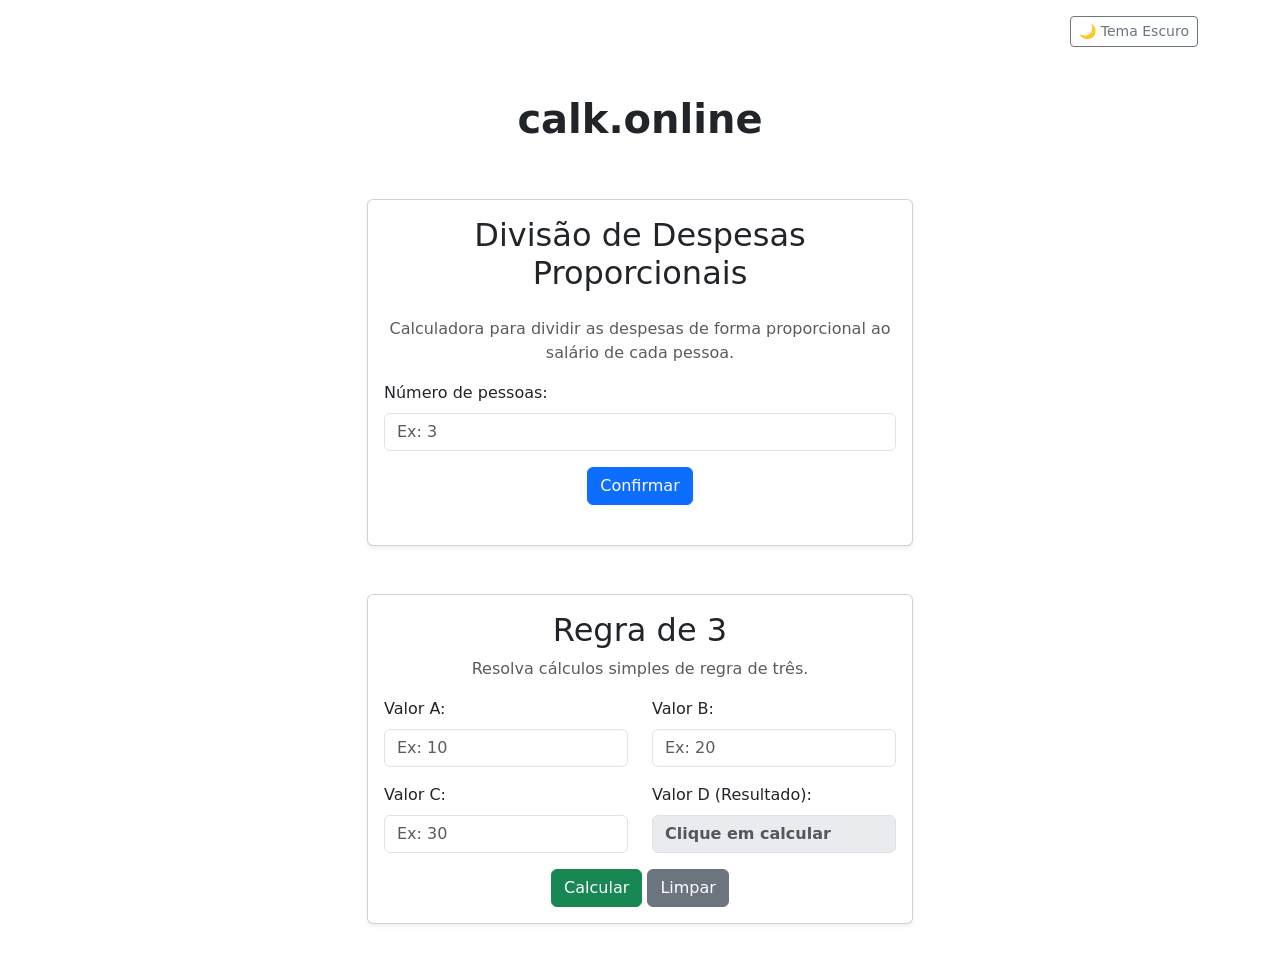
<file: index.html>
<!DOCTYPE html>
<html lang="pt-BR">
<head>
    <meta charset="UTF-8">
    <meta name="viewport" content="width=device-width, initial-scale=1.0">
    <title>Calk - Calculadora Online</title>
    <!-- Link para o Bootstrap 5.3.3 -->
    <link href="https://cdn.jsdelivr.net/npm/bootstrap@5.3.3/dist/css/bootstrap.min.css" rel="stylesheet">
    <style>
        body.dark-mode {
            background-color: #212529;
            color: #f8f9fa !important;
            p {
                color: #f8f9fa !important;
            }
            /* Estilo padrão para todos os inputs no dark mode */
            input,
            textarea,
            select {
                background-color: #343a40; /* Fundo escuro */
                color: #f8f9fa; /* Texto branco */
                border: 1px solid #495057; /* Borda cinza escura */
                outline: none; /* Remove borda de foco padrão */
            }

            /* Placeholder no dark mode */
            input::placeholder,
            textarea::placeholder {
                color: #adb5bd; /* Placeholder cinza claro */
                opacity: 1; /* Garante visibilidade do placeholder */
            }

            /* Texto ao digitar no dark mode */
            input:focus,
            textarea:focus {
                background-color: #495057; /* Fundo mais escuro ao focar */
                color: #f8f9fa; /* Texto branco */
                border-color: #f8f9fa; /* Borda clara no foco */
                box-shadow: 0 0 0 0.25rem rgba(248, 249, 250, 0.25); /* Glow suave */
            }

            /* Hover no dark mode */
            input:hover,
            textarea:hover,
            select:hover {
                background-color: #3c434a; /* Fundo ligeiramente mais claro */
                border-color: #f8f9fa; /* Realce da borda */
            }

            /* Inputs readonly no dark mode */
            input:read-only,
            textarea:read-only {
                background-color: #495057; /* Fundo cinza médio */
                color: #adb5bd; /* Texto acinzentado */
                border-color: #6c757d; /* Borda acinzentada */
                cursor: not-allowed; /* Cursor indicando estado não editável */
            }

            /* Inputs disabled no dark mode */
            input:disabled,
            textarea:disabled,
            select:disabled {
                background-color: #3c434a; /* Fundo escuro desabilitado */
                color: #6c757d; /* Texto cinza escuro */
                border-color: #495057; /* Borda desabilitada */
                cursor: not-allowed; /* Cursor indicando estado não interativo */
                opacity: 0.6; /* Transparência sutil */
            }

            /* Seletores específicos para hover e focus combinados */
            input:not(:disabled):hover,
            textarea:not(:disabled):hover {
                background-color: #3e454c; /* Fundo realçado no hover */
            }

            input:not(:disabled):focus,
            textarea:not(:disabled):focus {
                background-color: #495057; /* Fundo mais escuro no foco */
            }

            /* Selects no dark mode */
            select {
                background-color: #343a40; /* Fundo escuro */
                color: #f8f9fa; /* Texto branco */
                border: 1px solid #495057; /* Borda cinza escura */
            }

            /* Hover em selects no dark mode */
            select:hover {
                background-color: #3c434a; /* Fundo ligeiramente mais claro */
                border-color: #f8f9fa; /* Realce da borda */
            }

            /* Placeholder específico para selects (somente compatível em alguns navegadores) */
            select::placeholder {
                color: #adb5bd; /* Placeholder cinza claro */
            }

            /* Estilo para selects disabled no dark mode */
            select:disabled {
                background-color: #3c434a; /* Fundo escuro desabilitado */
                color: #6c757d; /* Texto cinza escuro */
                border-color: #495057; /* Borda desabilitada */
                cursor: not-allowed; /* Cursor indicando estado não interativo */
                opacity: 0.6; /* Transparência sutil */
            }
            .card {
                background-color: #343a40;
                color: #f8f9fa !important;
            }
        }
    </style>
</head>
<body>
    <!-- Botão de alternar tema -->
    <div class="container mt-3 text-end">
        <button id="themeToggleButton" class="btn btn-outline-secondary btn-sm" onclick="toggleTheme()">🌙 Tema Escuro</button>
    </div>

    <div class="container mt-5">
        <div class="row justify-content-center pb-5">
            <div class="col-12 text-center">
                <h1 class="fw-bold">calk.online</h1>
            </div>
        </div>
        <div class="row justify-content-center">
            <div class="col-12 col-md-6">
                <div class="card shadow-sm">
                    <div class="card-body">
                        <h2 class="text-center mb-4">Divisão de Despesas Proporcionais</h1>
                        <p class="text-center text-muted">
                            Calculadora para dividir as despesas de forma proporcional ao salário de cada pessoa.
                        </p>
                        <div id="errorMessage" class="alert alert-danger d-none" role="alert"></div>
                        <div class="mb-3">
                            <label for="numberOfPeople" class="form-label">Número de pessoas:</label>
                            <input type="number" id="numberOfPeople" class="form-control" min="1" placeholder="Ex: 3">
                        </div>
                        <div class="text-center">
                            <button id="confirmButton" class="btn btn-primary" onclick="generateInputFields()">Confirmar</button>
                        </div>
        
                        <div id="inputFields" class="mt-4"></div>
        
                        <div id="resultContainer" class="mt-4 d-none">
                            <div class="card">
                                <div class="card-body">
                                    <h2 class="card-title">Resultado</h2>
                                    <div id="resultContent"></div>
                                </div>
                            </div>
                        </div>
                    </div>
                </div>
            </div>
        </div>

        <div class="row justify-content-center my-5">
            <!-- Card: Regra de 3 -->
            <div class="col-md-6">
                <div class="card shadow-sm">
                    <div class="card-body">
                        <h2 class="card-title text-center">Regra de 3</h2>
                        <p class="text-center text-muted">
                            Resolva cálculos simples de regra de três.
                        </p>
                        <!-- Formulário da Regra de 3 -->
                        <form id="ruleOfThreeForm">
                            <div class="row mb-3">
                                <div class="col-6">
                                    <label for="3rvalueA" class="form-label">Valor A:</label>
                                    <input type="number" id="3rvalueA" class="form-control" placeholder="Ex: 10" required>
                                </div>
                                <div class="col-6">
                                    <label for="3rvalueB" class="form-label">Valor B:</label>
                                    <input type="number" id="3rvalueB" class="form-control" placeholder="Ex: 20" required>
                                </div>
                            </div>
                            <div class="row mb-3">
                                <div class="col-6">
                                    <label for="3rvalueC" class="form-label">Valor C:</label>
                                    <input type="number" id="3rvalueC" class="form-control" placeholder="Ex: 30" required>
                                </div>
                                <div class="col-6">
                                    <label for="3rvalueD" class="form-label">Valor D (Resultado):</label>
                                    <input type="text" id="3rvalueD" class="form-control fw-bold" placeholder="Clique em calcular" disabled>
                                </div>
                            </div>
                            <div class="text-center">
                                <button type="button" class="btn btn-success" onclick="calculateRuleOfThree()">Calcular</button>
                                <button type="reset" class="btn btn-secondary">Limpar</button>
                            </div>
                        </form>
                    </div>
                </div>
            </div>
        </div>
    </div>

    <!-- Link para o JavaScript do Bootstrap -->
    <script src="https://cdn.jsdelivr.net/npm/bootstrap@5.3.3/dist/js/bootstrap.bundle.min.js"></script>
    <script>
        document.addEventListener('keydown', function (event) {
            if (event.key === 'Enter') {
                const activeElementId = document.activeElement.id;

                if (activeElementId === 'numberOfPeople') {
                    generateInputFields();
                } else if (activeElementId.startsWith('salaryPerson') || activeElementId === 'totalExpenses') {
                    calculateExpenseDivision();
                } else if (activeElementId.startsWith('3r')) {
                    calculateRuleOfThree();
                }
            }
        });

        /* 
         * @description: Calcular Divisão de Despesas
         */
        function showErrorMessage(message) {
            const errorMessageDiv = document.getElementById('errorMessage');
            errorMessageDiv.textContent = message;
            errorMessageDiv.classList.remove('d-none');
        }

        function hideErrorMessage() {
            const errorMessageDiv = document.getElementById('errorMessage');
            errorMessageDiv.classList.add('d-none');
        }

        function generateInputFields() {
            const numberOfPeople = parseInt(document.getElementById('numberOfPeople').value);
            const inputFieldsContainer = document.getElementById('inputFields');
            inputFieldsContainer.innerHTML = '';
            hideErrorMessage();

            if (isNaN(numberOfPeople) || numberOfPeople <= 0) {
                showErrorMessage('Por favor, insira um número válido de pessoas.');
                return;
            }

            if (numberOfPeople > 20) {
                showErrorMessage('Por favor, insira um número até 20.');
                return;
            }

            for (let i = 1; i <= numberOfPeople; i++) {
                const field = document.createElement('div');
                field.classList.add('mb-3');
                field.innerHTML = `
                    <label for="salaryPerson${i}" class="form-label">Salário da pessoa ${i}:</label>
                    <input type="number" id="salaryPerson${i}" class="form-control" min="0" step="0.01" placeholder="Ex: 3000" required>
                `;
                inputFieldsContainer.appendChild(field);
            }

            const expenseField = document.createElement('div');
            expenseField.classList.add('mb-3');
            expenseField.innerHTML = `
                <label for="totalExpenses" class="form-label">Total das despesas:</label>
                <input type="number" id="totalExpenses" class="form-control" min="0" step="0.01" placeholder="Ex: 5000" required>
            `;
            inputFieldsContainer.appendChild(expenseField);

            const calculateButton = document.createElement('div');
            calculateButton.classList.add('text-center');
            calculateButton.innerHTML = `
                <button class="btn btn-success" onclick="calculateExpenseDivision()">Calcular</button>
            `;
            inputFieldsContainer.appendChild(calculateButton);
        }

        function calculateExpenseDivision() {
            const numberOfPeople = parseInt(document.getElementById('numberOfPeople').value);
            const salaries = [];
            let totalSalaries = 0;

            for (let i = 1; i <= numberOfPeople; i++) {
                const salary = parseFloat(document.getElementById(`salaryPerson${i}`).value);
                if (isNaN(salary) || salary < 0) {
                    alert(`Por favor, insira um salário válido para a pessoa ${i}.`);
                    return;
                }
                salaries.push(salary);
                totalSalaries += salary;
            }

            const totalExpenses = parseFloat(document.getElementById('totalExpenses').value);
            if (isNaN(totalExpenses) || totalExpenses < 0) {
                alert('Por favor, insira um valor válido para o total das despesas.');
                return;
            }

            const resultContent = document.getElementById('resultContent');
            resultContent.innerHTML = '';
            
            salaries.forEach((salary, index) => {
                const percentageOfTotal = (salary / totalSalaries) * 100;
                const contribution = (salary / totalSalaries) * totalExpenses;
                const percentageOfSalary = (contribution / salary) * 100;

                const formattedContribution = contribution.toFixed(2).replace('.', ',');
                const formattedPercentageOfTotal = percentageOfTotal.toFixed(2).replace('.', ',');
                const formattedPercentageOfSalary = percentageOfSalary.toFixed(2).replace('.', ',');

                const resultItem = document.createElement('p');
                resultItem.classList.add('mb-2');
                resultItem.innerHTML = `
                    <strong>Pessoa ${index + 1}:</strong> 
                    R$ ${formattedContribution} (${formattedPercentageOfTotal}% do total; 
                    ${formattedPercentageOfSalary}% do salário).
                `;
                resultContent.appendChild(resultItem);
            });

            document.getElementById('resultContainer').classList.remove('d-none');
        }
        /*
         * @end Calcular Divisão de Despesas
         */

        /* 
         * @description: Regra de três 
         */
        function calculateRuleOfThree() {
            // Obter valores de entrada
            const valueA = parseFloat(document.getElementById('3rvalueA').value);
            const valueB = parseFloat(document.getElementById('3rvalueB').value);
            const valueC = parseFloat(document.getElementById('3rvalueC').value);
            const valueDField = document.getElementById('3rvalueD');

            // Verificar se todos os valores foram fornecidos corretamente
            if (isNaN(valueA) || isNaN(valueB) || isNaN(valueC)) {
                alert('Por favor, preencha todos os campos com valores numéricos válidos.');
                return;
            }

            // Regra de três simples: A está para B assim como C está para D
            const valueD = (valueB * valueC) / valueA;

            // Exibir o resultado no campo "Valor D"
            valueDField.value = valueD;
        }
        /*
         * @end Regra de três
         */

        // Alterna entre tema claro e tema escuro
        function toggleTheme() {
            const body = document.body;
            const cards = document.querySelectorAll('.card');
            const themeToggleButton = document.getElementById('themeToggleButton');

            // Alterna a classe dark-mode no body
            body.classList.toggle('dark-mode');

            // Alterna a classe dark-mode nos cards
            cards.forEach(card => {
                card.classList.toggle('dark-mode');
            });

            // Atualiza o texto do botão
            if (body.classList.contains('dark-mode')) {
                themeToggleButton.innerHTML = '☀️ Tema Claro';
            } else {
                themeToggleButton.innerHTML = '🌙 Tema Escuro';
            }
        }
    </script>
</body>
</html>
</file>
